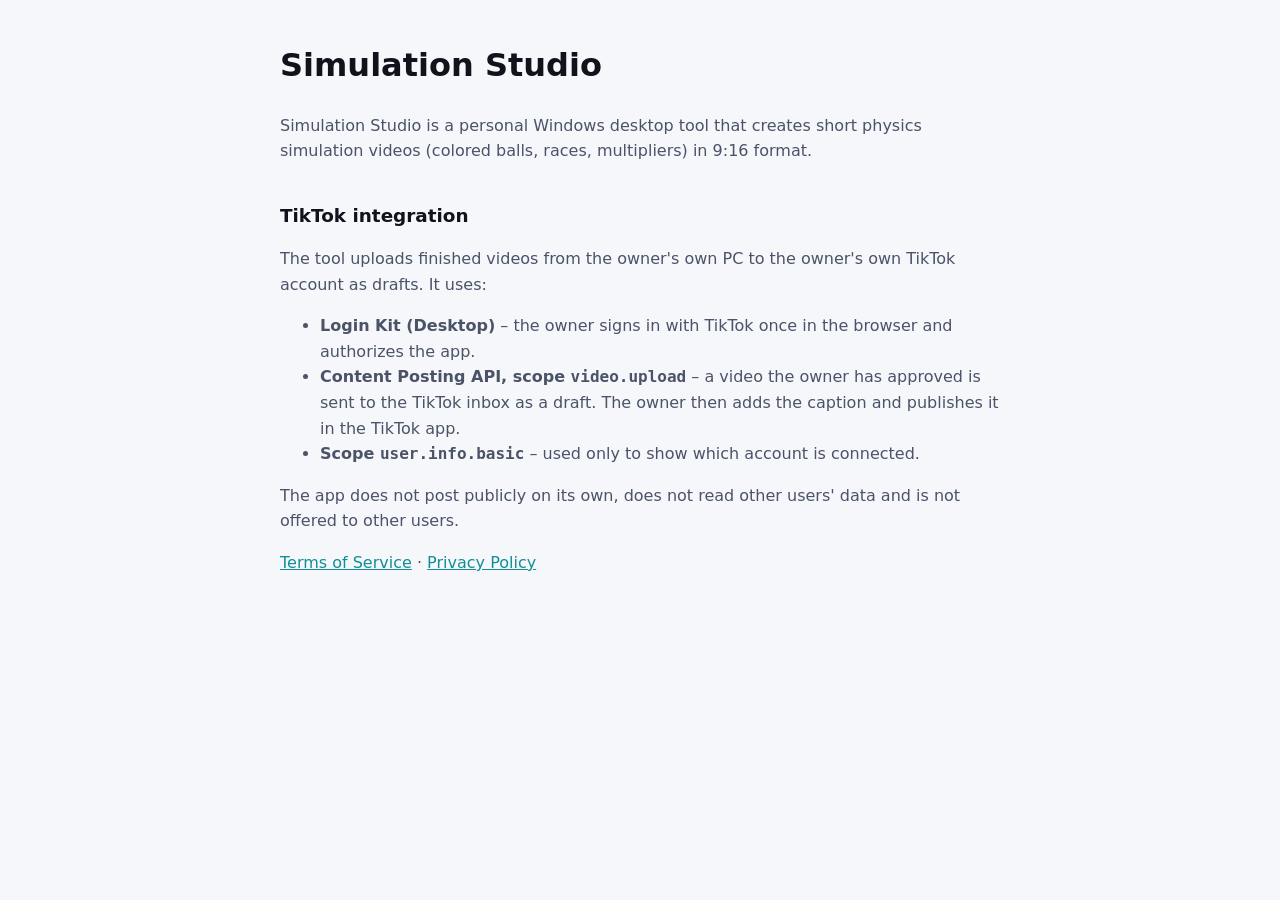
<file: index.html>
<!doctype html>
<html lang="en">
<head>
<meta charset="utf-8">
<meta name="viewport" content="width=device-width, initial-scale=1">
<title>Simulation Studio</title>
<link rel="stylesheet" href="style.css">
</head>
<body>
<main>
<h1>Simulation Studio</h1>
<p>Simulation Studio is a personal Windows desktop tool that creates short physics simulation videos (colored balls, races, multipliers) in 9:16 format.</p>
<h2>TikTok integration</h2>
<p>The tool uploads finished videos from the owner's own PC to the owner's own TikTok account as drafts. It uses:</p>
<ul>
<li><strong>Login Kit (Desktop)</strong> – the owner signs in with TikTok once in the browser and authorizes the app.</li>
<li><strong>Content Posting API, scope <code>video.upload</code></strong> – a video the owner has approved is sent to the TikTok inbox as a draft. The owner then adds the caption and publishes it in the TikTok app.</li>
<li><strong>Scope <code>user.info.basic</code></strong> – used only to show which account is connected.</li>
</ul>
<p>The app does not post publicly on its own, does not read other users' data and is not offered to other users.</p>
<p><a href="terms.html">Terms of Service</a> · <a href="privacy.html">Privacy Policy</a></p>
</main>
</body>
</html>
</file>
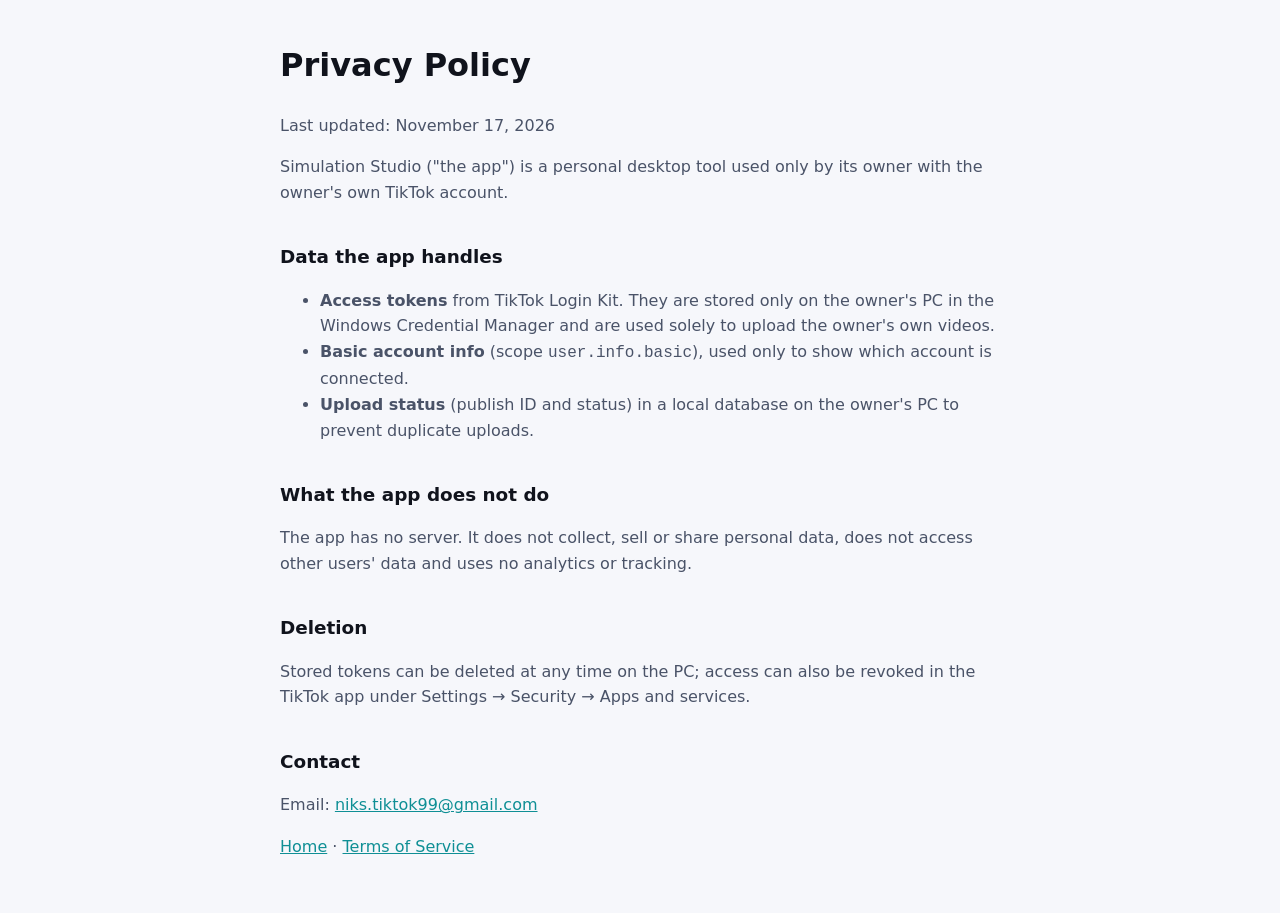
<file: privacy.html>
<!doctype html>
<html lang="en">
<head>
<meta charset="utf-8">
<meta name="viewport" content="width=device-width, initial-scale=1">
<title>Privacy Policy</title>
<link rel="stylesheet" href="style.css">
</head>
<body>
<main>
<h1>Privacy Policy</h1>
<p>Last updated: November 17, 2026</p>
<p>Simulation Studio ("the app") is a personal desktop tool used only by its owner with the owner's own TikTok account.</p>
<h2>Data the app handles</h2>
<ul>
<li><strong>Access tokens</strong> from TikTok Login Kit. They are stored only on the owner's PC in the Windows Credential Manager and are used solely to upload the owner's own videos.</li>
<li><strong>Basic account info</strong> (scope <code>user.info.basic</code>), used only to show which account is connected.</li>
<li><strong>Upload status</strong> (publish ID and status) in a local database on the owner's PC to prevent duplicate uploads.</li>
</ul>
<h2>What the app does not do</h2>
<p>The app has no server. It does not collect, sell or share personal data, does not access other users' data and uses no analytics or tracking.</p>
<h2>Deletion</h2>
<p>Stored tokens can be deleted at any time on the PC; access can also be revoked in the TikTok app under Settings → Security → Apps and services.</p>
<h2>Contact</h2>
<p>Email: <a href="mailto:niks.tiktok99@gmail.com">niks.tiktok99@gmail.com</a></p>
<p><a href="index.html">Home</a> · <a href="terms.html">Terms of Service</a></p>
</main>
</body>
</html>
</file>
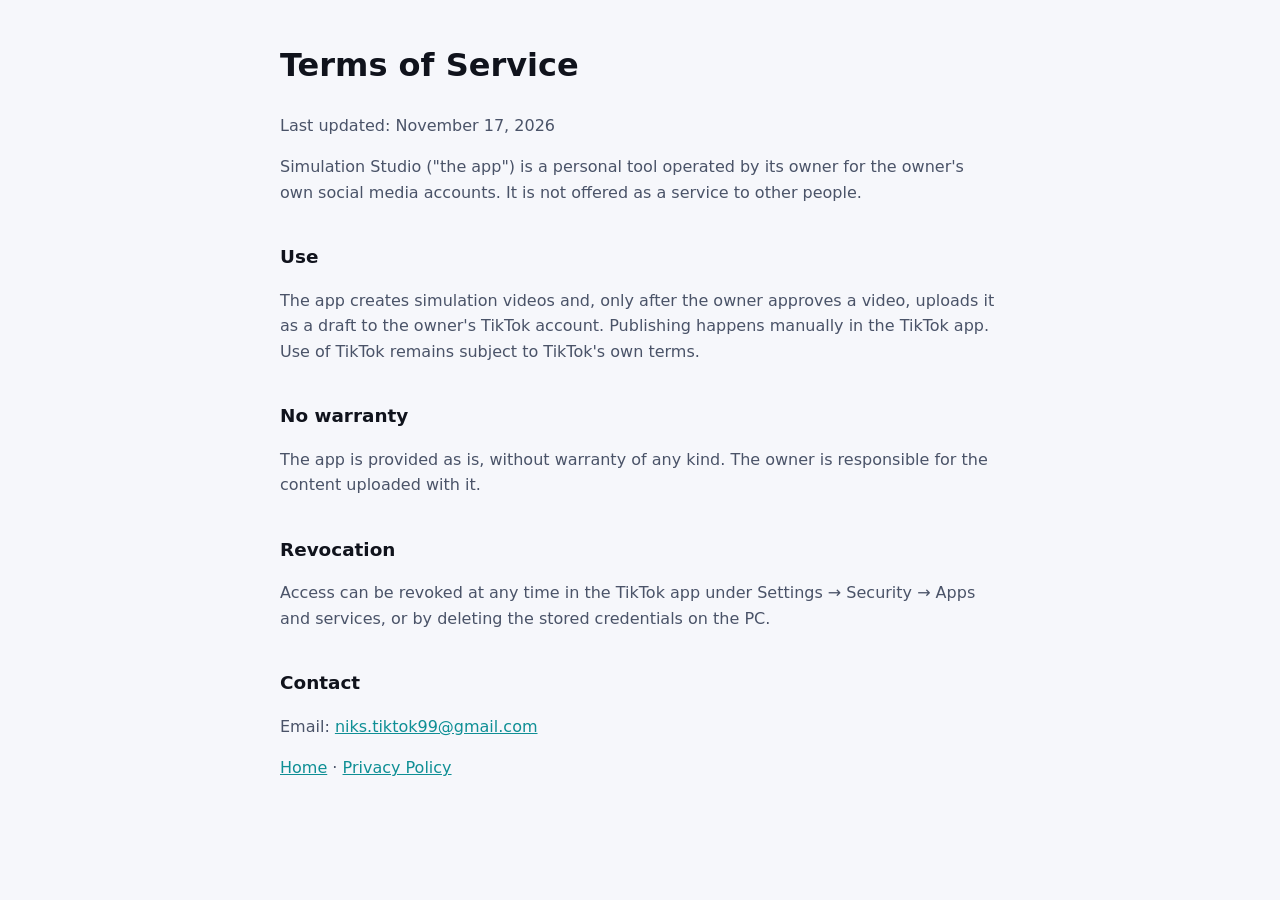
<file: terms.html>
<!doctype html>
<html lang="en">
<head>
<meta charset="utf-8">
<meta name="viewport" content="width=device-width, initial-scale=1">
<title>Terms of Service</title>
<link rel="stylesheet" href="style.css">
</head>
<body>
<main>
<h1>Terms of Service</h1>
<p>Last updated: November 17, 2026</p>
<p>Simulation Studio ("the app") is a personal tool operated by its owner for the owner's own social media accounts. It is not offered as a service to other people.</p>
<h2>Use</h2>
<p>The app creates simulation videos and, only after the owner approves a video, uploads it as a draft to the owner's TikTok account. Publishing happens manually in the TikTok app. Use of TikTok remains subject to TikTok's own terms.</p>
<h2>No warranty</h2>
<p>The app is provided as is, without warranty of any kind. The owner is responsible for the content uploaded with it.</p>
<h2>Revocation</h2>
<p>Access can be revoked at any time in the TikTok app under Settings → Security → Apps and services, or by deleting the stored credentials on the PC.</p>
<h2>Contact</h2>
<p>Email: <a href="mailto:niks.tiktok99@gmail.com">niks.tiktok99@gmail.com</a></p>
<p><a href="index.html">Home</a> · <a href="privacy.html">Privacy Policy</a></p>
</main>
</body>
</html>
</file>
<file: style.css>
:root { color-scheme: light dark; --bg: #f6f7fb; --text: #10131c; --muted: #4a5368; --accent: #0f8f95; }
@media (prefers-color-scheme: dark) { :root { --bg: #070b16; --text: #f2f5fc; --muted: #91a0b9; --accent: #67e8ed; } }
body { margin: 0; background: var(--bg); color: var(--text); font: 16px/1.6 system-ui, sans-serif; }
main { max-width: 720px; margin: 0 auto; padding: 40px 16px; }
h1 { margin-top: 0; }
h2 { margin-top: 2em; font-size: 1.15em; }
p, li { color: var(--muted); }
a { color: var(--accent); }
</file>
